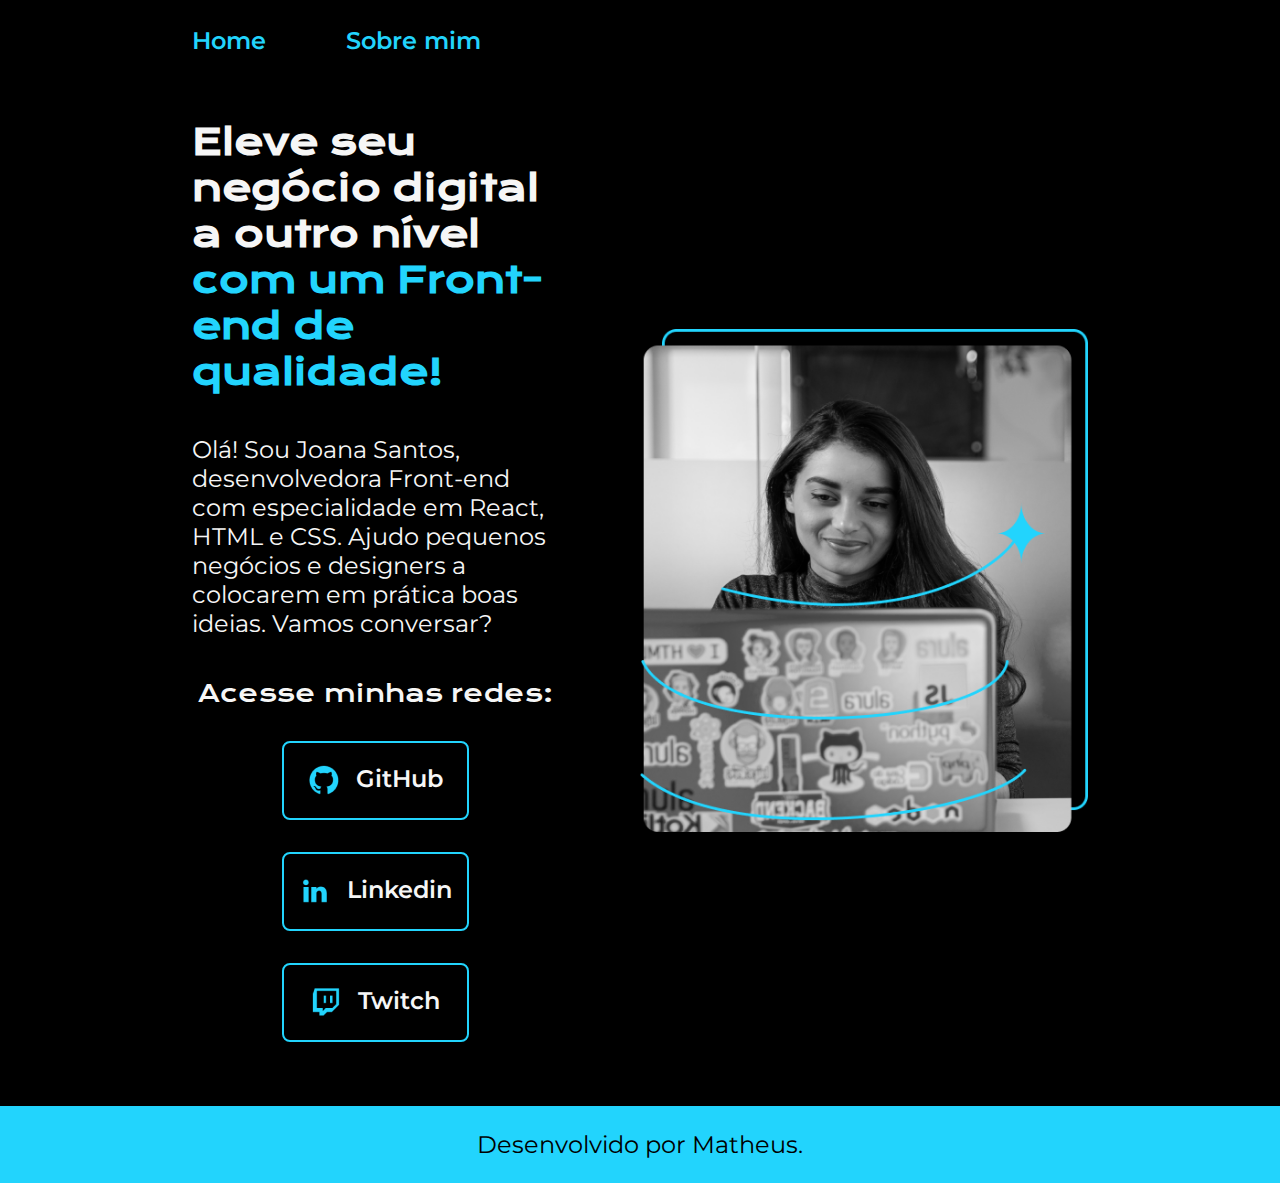
<file: index.html>
<!DOCTYPE html>
<html lang="pt-br">
<head>
    <meta charset="UTF-8">
    <meta name="viewport" content="width=device-width, initial-scale=1.0">
    <title>Portfolio</title>
    <link rel="stylesheet" href="./styles/style.css">
</head>
<body>
    <header class="cabecalho">
        <nav class="cabecalho__menu">
            <a class="cabecalho__menu__link" href="index.html">Home</a>
            <a class="cabecalho__menu__link" href="about.html">Sobre mim</a>
        </nav>
    </header>
    <main class="apresentacao">
        <section class="apresentacao__conteudo">
            <h1 class="apresentacao__conteudo__titulo">Eleve seu negócio digital a outro nível <strong class="titulo-destaque">com um Front-end de qualidade!</strong></h1>
            <p class="apresentacao__conteudo__texto">Olá! Sou Joana Santos, desenvolvedora Front-end com especialidade em React, HTML e CSS. Ajudo pequenos negócios e designers a colocarem em prática boas ideias. Vamos conversar?</p>
            <div class="apresentacao__links">
                <h2 class="apresentacao__links__subtitulo">Acesse minhas redes:</h2>
                <a class="apresentacao__links__navegacao" href="https://gihtub.com">
                    <img src="./assets/Logo Github.png">
                    GitHub
                </a>
                <a class="apresentacao__links__navegacao" href="https://www.linkedin.com/in/matheusvitor16/">
                    <img src="./assets/Logo linkedin.png">
                    Linkedin
                </a>
                <a class="apresentacao__links__navegacao" href="https://www.twitch.tv">
                    <img src="./assets/Logo Twitch.png">
                    Twitch
                </a>
            </div>
        </section>
        <img class="apresentacao__imagem" src="./assets/Imagem.png" alt="Foto da Joana Santos programando"> 
    </main>
    <footer class="rodape">
        <p>Desenvolvido por Matheus.</p>
    </footer>
</body>
</html>
</file>
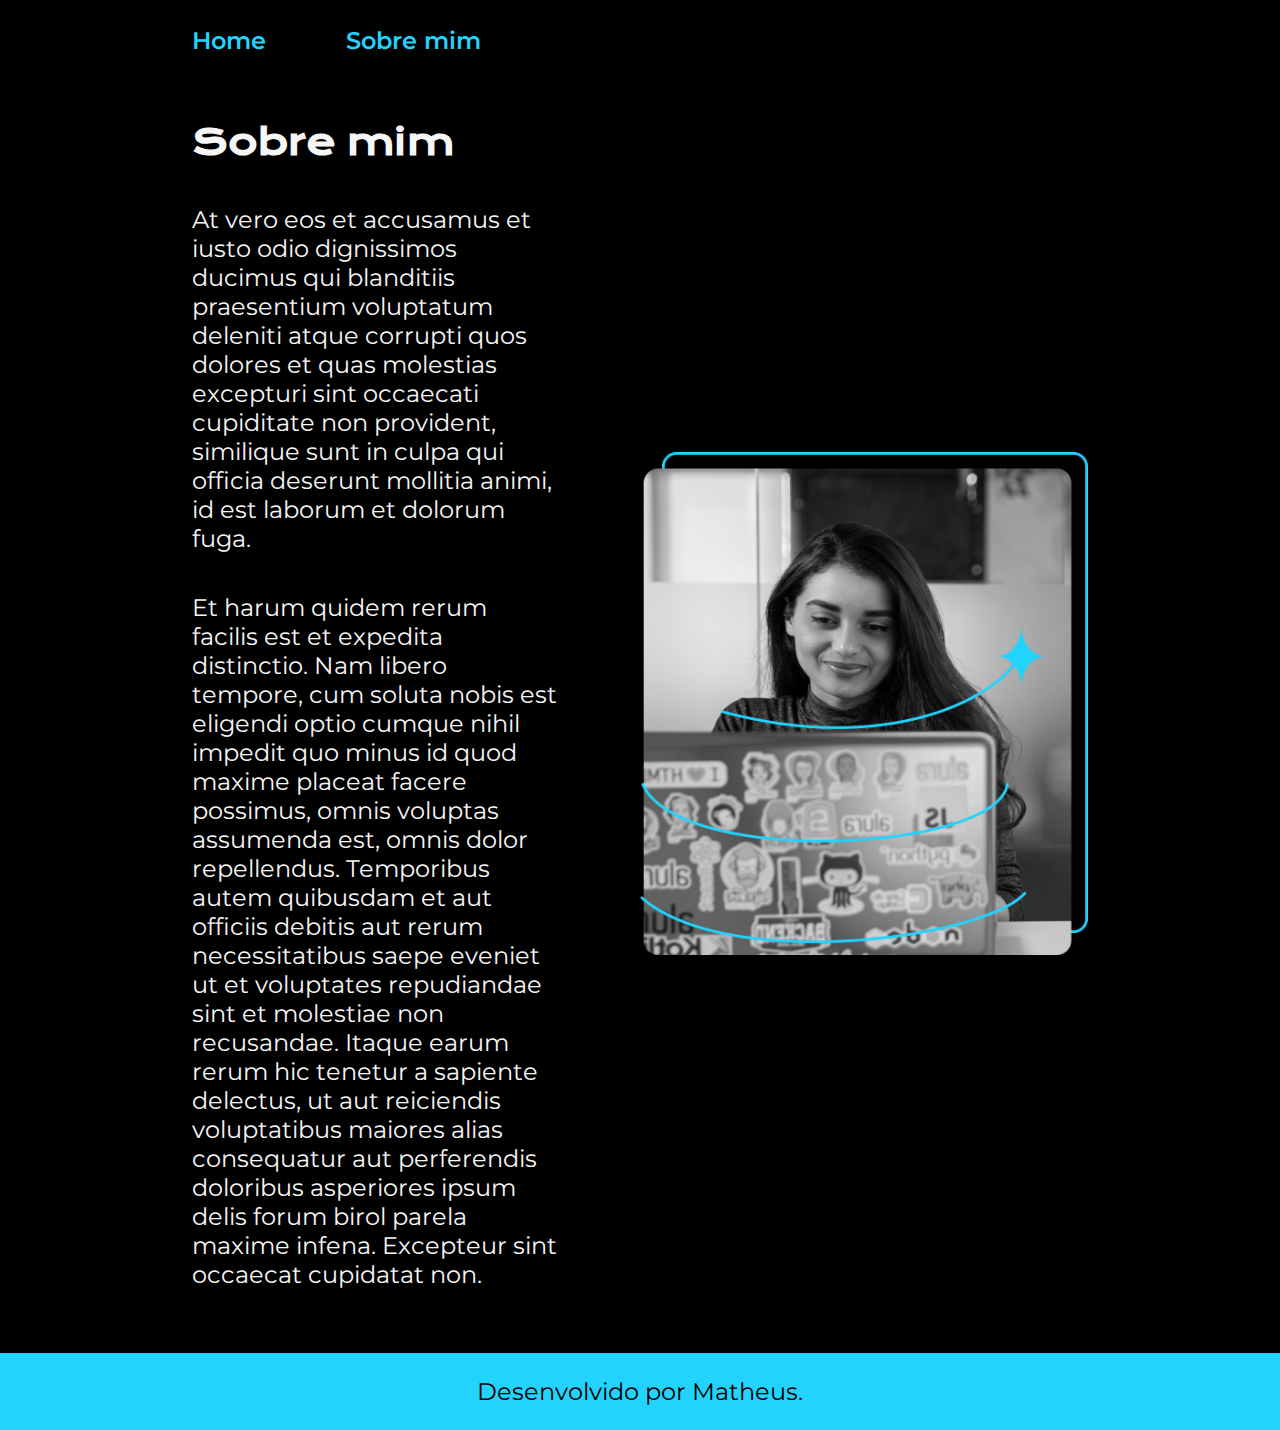
<file: about.html>
<!DOCTYPE html>
<html lang="en">
<head>
    <meta charset="UTF-8">
    <meta name="viewport" content="width=device-width, initial-scale=1.0">
    <title>Sobre mim</title>
    <link rel="stylesheet" href="./styles/style.css">
</head>
<body>
    <header class="cabecalho">
        <nav class="cabecalho__menu">
            <a class="cabecalho__menu__link" href="index.html">Home</a>
            <a class="cabecalho__menu__link" href="about.html">Sobre mim</a>
        </nav>
    </header>

    <main class="apresentacao">
        <section class="apresentacao__conteudo">
            <h1 class="apresentacao__conteudo__titulo">Sobre mim</h1>
            <p class="apresentacao__conteudo__texto">At vero eos et accusamus et iusto odio dignissimos ducimus qui blanditiis praesentium voluptatum deleniti atque corrupti quos dolores et quas molestias excepturi sint occaecati cupiditate non provident, similique sunt in culpa qui officia deserunt mollitia animi, id est laborum et dolorum fuga.</p>
            <p class="apresentacao__conteudo__texto">Et harum quidem rerum facilis est et expedita distinctio. Nam libero tempore, cum soluta nobis est eligendi optio cumque nihil impedit quo minus id quod maxime placeat facere possimus, omnis voluptas assumenda est, omnis dolor repellendus. Temporibus autem quibusdam et aut officiis debitis aut rerum necessitatibus saepe eveniet ut et voluptates repudiandae sint et molestiae non recusandae. Itaque earum rerum hic tenetur a sapiente delectus, ut aut reiciendis voluptatibus maiores alias consequatur aut perferendis doloribus asperiores ipsum delis forum birol parela maxime infena. Excepteur sint occaecat cupidatat non.</p>
        </section>
        <img class="apresentacao__imagem" src="./assets/Imagem.png" alt="Foto da Joana Santos programando">
    </main>

    <footer class="rodape">
        <p>Desenvolvido por Matheus.</p>
    </footer>
</body>
</html>
</file>
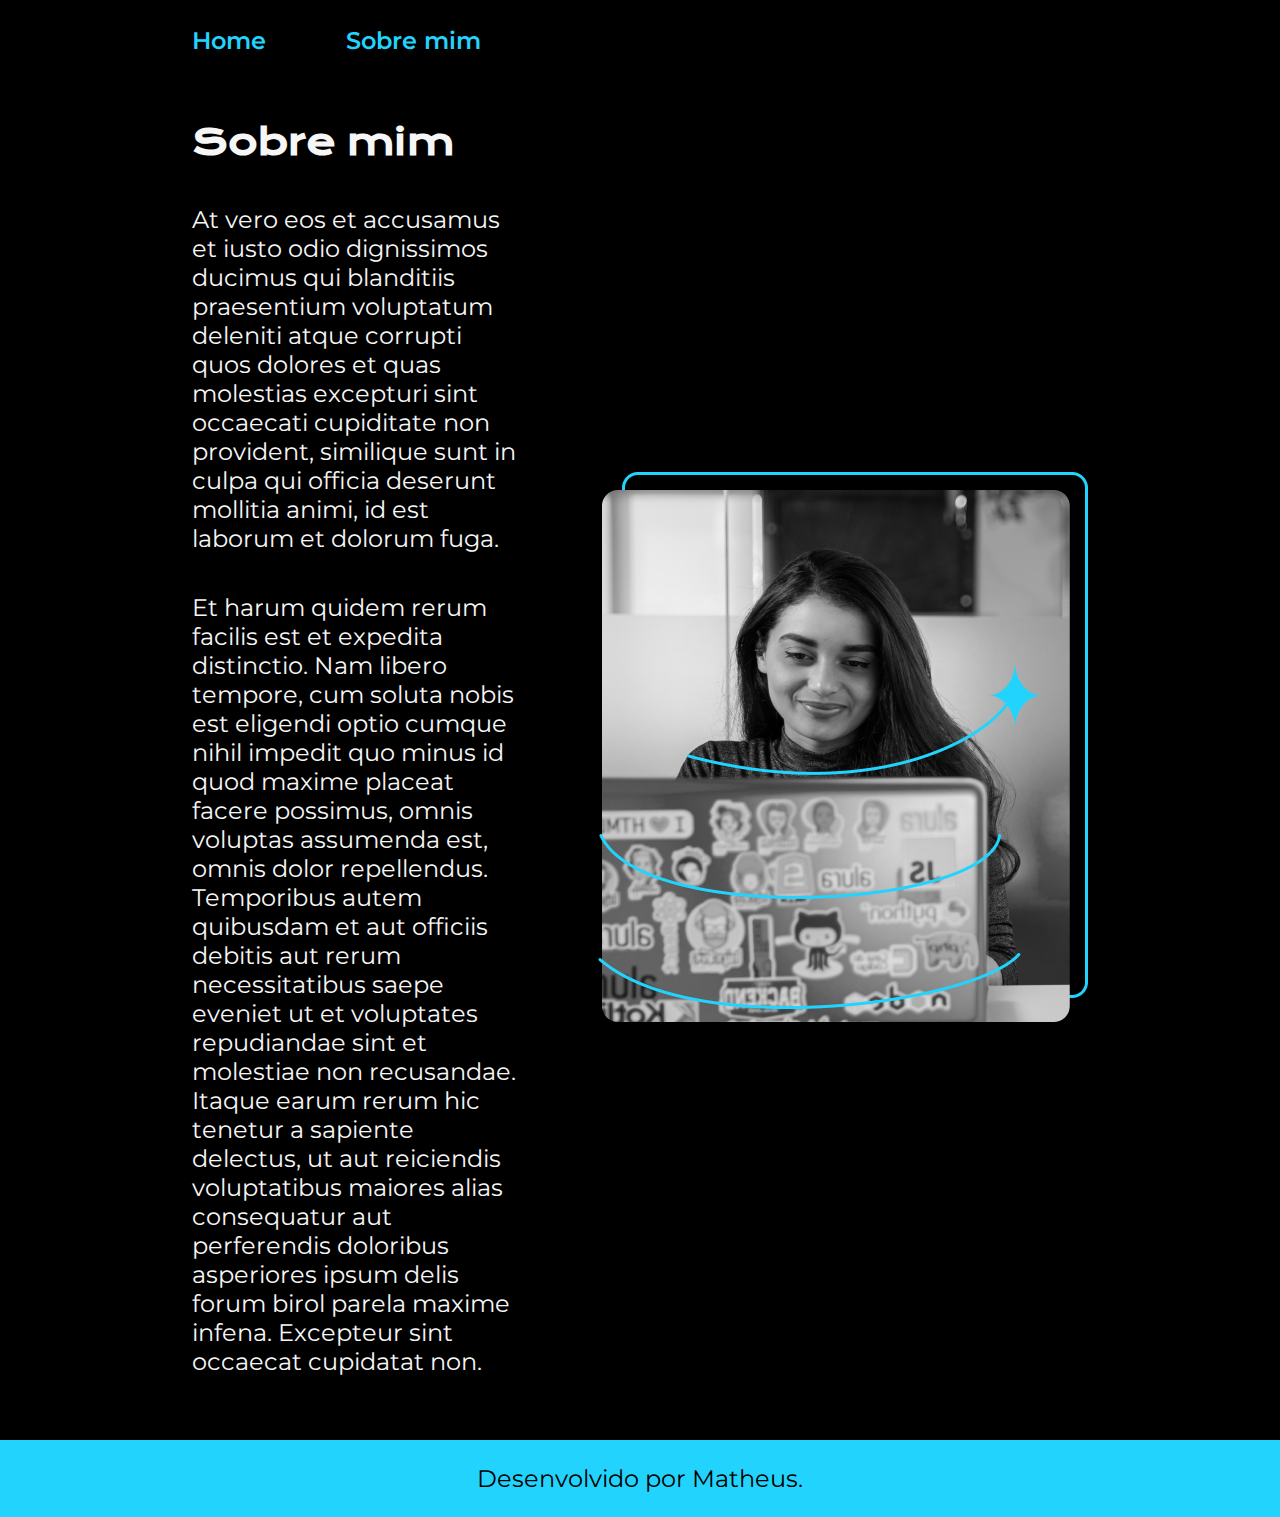
<file: portfolio_alura_csshtml/about.html>
<!DOCTYPE html>
<html lang="en">
<head>
    <meta charset="UTF-8">
    <meta name="viewport" content="width=device-width, initial-scale=1.0">
    <title>Sobre mim</title>
    <link rel="stylesheet" href="./styles/style.css">
</head>
<body>
    <header class="cabecalho">
        <nav class="cabecalho__menu">
            <a class="cabecalho__menu__link" href="index.html">Home</a>
            <a class="cabecalho__menu__link" href="about.html">Sobre mim</a>
        </nav>
    </header>

    <main class="apresentacao">
        <section class="apresentacao__conteudo">
            <h1 class="apresentacao__conteudo__titulo">Sobre mim</h1>
            <p class="apresentacao__conteudo__texto">At vero eos et accusamus et iusto odio dignissimos ducimus qui blanditiis praesentium voluptatum deleniti atque corrupti quos dolores et quas molestias excepturi sint occaecati cupiditate non provident, similique sunt in culpa qui officia deserunt mollitia animi, id est laborum et dolorum fuga.</p>
            <p class="apresentacao__conteudo__texto">Et harum quidem rerum facilis est et expedita distinctio. Nam libero tempore, cum soluta nobis est eligendi optio cumque nihil impedit quo minus id quod maxime placeat facere possimus, omnis voluptas assumenda est, omnis dolor repellendus. Temporibus autem quibusdam et aut officiis debitis aut rerum necessitatibus saepe eveniet ut et voluptates repudiandae sint et molestiae non recusandae. Itaque earum rerum hic tenetur a sapiente delectus, ut aut reiciendis voluptatibus maiores alias consequatur aut perferendis doloribus asperiores ipsum delis forum birol parela maxime infena. Excepteur sint occaecat cupidatat non.</p>
        </section>
        <img src="./assets/Imagem.png" alt="Foto da Joana Santos programando">
    </main>

    <footer class="rodape">
        <p>Desenvolvido por Matheus.</p>
    </footer>
</body>
</html>
</file>
<file: styles/style.css>
@import url('https://fonts.googleapis.com/css2?family=Krona+One&family=Montserrat:ital@0;1&display=swap');
@import url('https://fonts.googleapis.com/css2?family=Montserrat:ital,wght@0,600;1,600&display=swap');

:root {
    --cor-primaria: #000000;
    --cor-secundaria: #f6f6f6;
    --cor-terciaria: #22d4fd;
    --cor-hover: #272727;

    --fonte-principal: "Krona One", sans-serif;
    --fonte-secundaria: "Montserrat", sans-serif;
}

* {
    margin: 0;
    padding: 0;
}

body {
    box-sizing: border-box;
    background-color: var(--cor-primaria);
    color: var(--cor-secundaria);
}

.cabecalho {
    padding: 2% 0% 0% 15% ;
}

.cabecalho__menu {
    display: flex;
    gap: 80px;
}

.cabecalho__menu__link {
    color: var(--cor-terciaria);
    font-family: var(--fonte-secundaria);
    font-weight: 600;
    font-size: 1.5rem;
    text-decoration: none;
    
}

.apresentacao {
    padding: 5% 15%;
    display: flex;
    align-items: center;
    justify-content: space-between;
    gap: 82px;
}

.apresentacao__conteudo {
    width: 50%;
    display: flex;
    flex-direction: column;
    gap: 40px;
}

.apresentacao__conteudo__titulo {
    font-size: 2.25rem;
    font-family: var(--fonte-principal);
}

.titulo-destaque {
    color: var(--cor-terciaria);
}

.apresentacao__conteudo__texto {
    font-size: 1.5rem;
    font-family: var(--fonte-secundaria);
}

.apresentacao__links {
    display: flex;
    flex-direction: column;
    justify-content: space-between;
    align-items: center;
    gap: 32px;  
}

.apresentacao__links__subtitulo {
    font-family: var(--fonte-principal);
    font-weight: 400;
    font-size: 1.5rem;
    
}

.apresentacao__links__navegacao {    
    display: flex;
    justify-content: center;
    gap: 16px;
    border: 2px solid var(--cor-terciaria);
    width: 50%;
    text-align: center;
    border-radius: 8px;
    padding: 21.5px 0;
    font-family: var(--fonte-secundaria);
    font-weight: 600;
    text-decoration: none;
    color: var(--cor-secundaria);
    font-size: 1.5rem;
}

.apresentacao__links__link:hover {
    background-color: var(--cor-hover);
}

.apresentacao__imagem {
    width: 50%;
}

.rodape {
    text-align: center;
    justify-content: center;
    background-color: var(--cor-terciaria);
    color: var(--cor-primaria);
    padding: 24px;
    font-family: var(--fonte-secundaria);
    font-size: 1.5rem;
    font-weight: 400;
}

@media (max-width: 1200px) {
    .cabecalho{
        padding: 10%;
    }
    
    .cabecalho__menu {
        justify-content: center;
    }

    .apresentacao {
        flex-direction: column-reverse;
        padding: 5%;
    }

    .apresentacao__conteudo {
        width: auto;
    }
}
</file>
<file: portfolio_alura_csshtml/styles/style.css>
@import url('https://fonts.googleapis.com/css2?family=Krona+One&family=Montserrat:ital@0;1&display=swap');
@import url('https://fonts.googleapis.com/css2?family=Montserrat:ital,wght@0,600;1,600&display=swap');

:root {
    --cor-primaria: #000000;
    --cor-secundaria: #f6f6f6;
    --cor-terciaria: #22d4fd;
    --cor-hover: #272727;

    --fonte-principal: "Krona One", sans-serif;
    --fonte-secundaria: "Montserrat", sans-serif;
}

* {
    margin: 0;
    padding: 0;
}

body {
    box-sizing: border-box;
    background-color: var(--cor-primaria);
    color: var(--cor-secundaria);
}

.cabecalho {
    padding: 2% 0% 0% 15% ;
}

.cabecalho__menu {
    display: flex;
    gap: 80px;
}

.cabecalho__menu__link {
    color: var(--cor-terciaria);
    font-family: var(--fonte-secundaria);
    font-weight: 600;
    font-size: 1.5rem;
    text-decoration: none;
    
}

.apresentacao {
    padding: 5% 15%;
    display: flex;
    align-items: center;
    justify-content: space-between;
    gap: 82px;
}

.apresentacao__conteudo {
    width: 50%;
    display: flex;
    flex-direction: column;
    gap: 40px;
}

.apresentacao__conteudo__titulo {
    font-size: 2.25rem;
    font-family: var(--fonte-principal);
}

.titulo-destaque {
    color: var(--cor-terciaria);
}

.apresentacao__conteudo__texto {
    font-size: 1.5rem;
    font-family: var(--fonte-secundaria);
}

.apresentacao__links {
    display: flex;
    flex-direction: column;
    justify-content: space-between;
    align-items: center;
    gap: 32px;  
}

.apresentacao__links__subtitulo {
    font-family: var(--fonte-principal);
    font-weight: 400;
    font-size: 1.5rem;
    
}

.apresentacao__links__navegacao {    
    display: flex;
    justify-content: center;
    gap: 16px;
    border: 2px solid var(--cor-terciaria);
    width: 50%;
    text-align: center;
    border-radius: 8px;
    padding: 21.5px 0;
    font-family: var(--fonte-secundaria);
    font-weight: 600;
    text-decoration: none;
    color: var(--cor-secundaria);
    font-size: 1.5rem;
}

.apresentacao__links__link:hover {
    background-color: var(--cor-hover);
}

.apresentacao__imagem {
    width: 50%;
}

.rodape {
    text-align: center;
    justify-content: center;
    background-color: var(--cor-terciaria);
    color: var(--cor-primaria);
    padding: 24px;
    font-family: var(--fonte-secundaria);
    font-size: 1.5rem;
    font-weight: 400;
}

@media (max-width: 1200px) {
    .cabecalho{
        padding: 10%;
    }
    
    .cabecalho__menu {
        justify-content: center;
    }

    .apresentacao {
        flex-direction: column-reverse;
        padding: 5%;
    }

    .apresentacao__conteudo {
        width: auto;
    }
}
</file>
